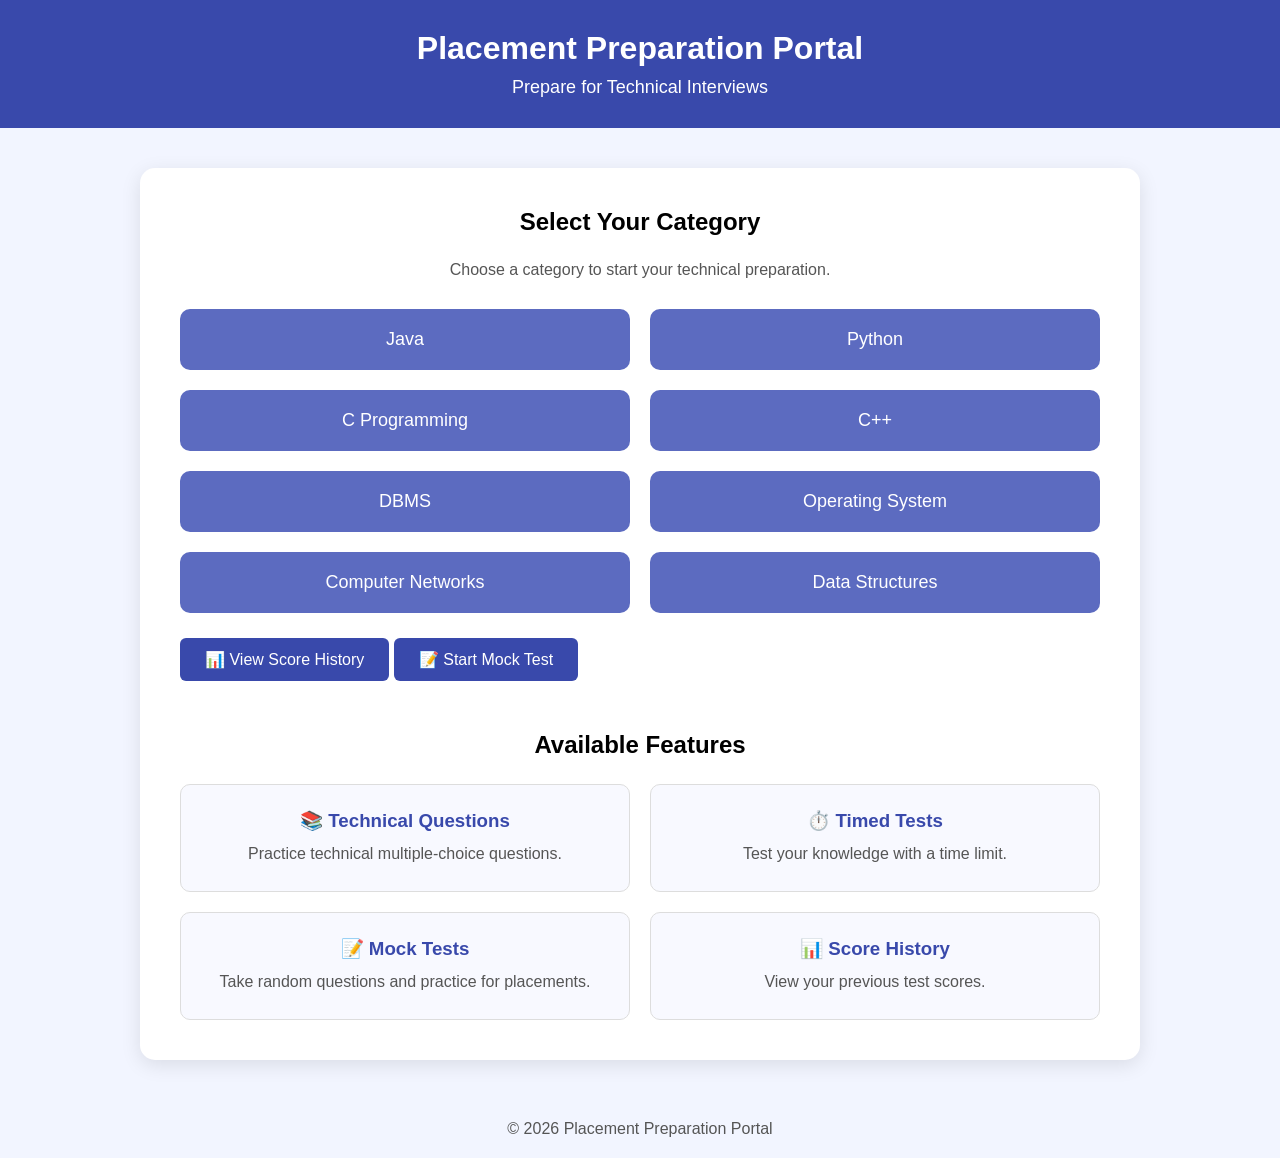
<file: index.html>
<!DOCTYPE html>
<html lang="en">

<head>

    <meta charset="UTF-8">

    <meta name="viewport"
          content="width=device-width, initial-scale=1.0">

    <title>Placement Preparation Portal</title>

    <link rel="stylesheet"
          href="css/style.css">

</head>

<body>


    <!-- ==============================
         HEADER
    =============================== -->

    <header>

        <h1>
            Placement Preparation Portal
        </h1>

        <p>
            Prepare for Technical Interviews
        </p>

    </header>


    <!-- ==============================
         MAIN CONTENT
    =============================== -->

    <main class="container">


        <!-- ==============================
             CATEGORY SELECTION
        =============================== -->

        <h2>
            Select Your Category
        </h2>


        <p class="instruction">

            Choose a category to start
            your technical preparation.

        </p>


        <div class="category-container">


            <button
                onclick="selectCategory('Java')">

                Java

            </button>


            <button
                onclick="selectCategory('Python')">

                Python

            </button>


            <button
                onclick="selectCategory('C Programming')">

                C Programming

            </button>


            <button
                onclick="selectCategory('C++')">

                C++

            </button>


            <button
                onclick="selectCategory('DBMS')">

                DBMS

            </button>


            <button
                onclick="selectCategory('Operating System')">

                Operating System

            </button>


            <button
                onclick="selectCategory('Computer Networks')">

                Computer Networks

            </button>


            <button
                onclick="selectCategory('Data Structures')">

                Data Structures

            </button>

        </div>


        <!-- ==============================
             ACTION BUTTONS
        =============================== -->

        <div class="action-buttons">


            <!-- Score History -->

            <button
                class="next-btn history-btn"
                onclick="location.href='score-history.html'">

                📊 View Score History

            </button>


            <!-- Mock Test -->

            <button
                class="next-btn mock-btn"
                onclick="location.href='mock-test.html'">

                📝 Start Mock Test

            </button>

        </div>


        <!-- ==============================
             FEATURES
        =============================== -->

        <div class="features">


            <h2>
                Available Features
            </h2>


            <div class="feature-list">


                <!-- Technical Questions -->

                <div class="feature-card">

                    <h3>
                        📚 Technical Questions
                    </h3>

                    <p>
                        Practice technical
                        multiple-choice questions.
                    </p>

                </div>


                <!-- Timed Tests -->

                <div class="feature-card">

                    <h3>
                        ⏱️ Timed Tests
                    </h3>

                    <p>
                        Test your knowledge
                        with a time limit.
                    </p>

                </div>


                <!-- Mock Tests -->

                <div class="feature-card">

                    <h3>
                        📝 Mock Tests
                    </h3>

                    <p>
                        Take random questions
                        and practice for placements.
                    </p>

                </div>


                <!-- Score History -->

                <div class="feature-card">

                    <h3>
                        📊 Score History
                    </h3>

                    <p>
                        View your previous
                        test scores.
                    </p>

                </div>

            </div>

        </div>


    </main>


    <!-- ==============================
         FOOTER
    =============================== -->

    <footer>

        <p>
            © 2026 Placement Preparation Portal
        </p>

    </footer>


    <!-- ==============================
         CATEGORY JAVASCRIPT
    =============================== -->

    <script>

        function selectCategory(category) {

            console.log(
                "Selected Category:",
                category
            );


            window.location.href =
                "questions.html?category=" +
                encodeURIComponent(category);

        }

    </script>


</body>

</html>
</file>
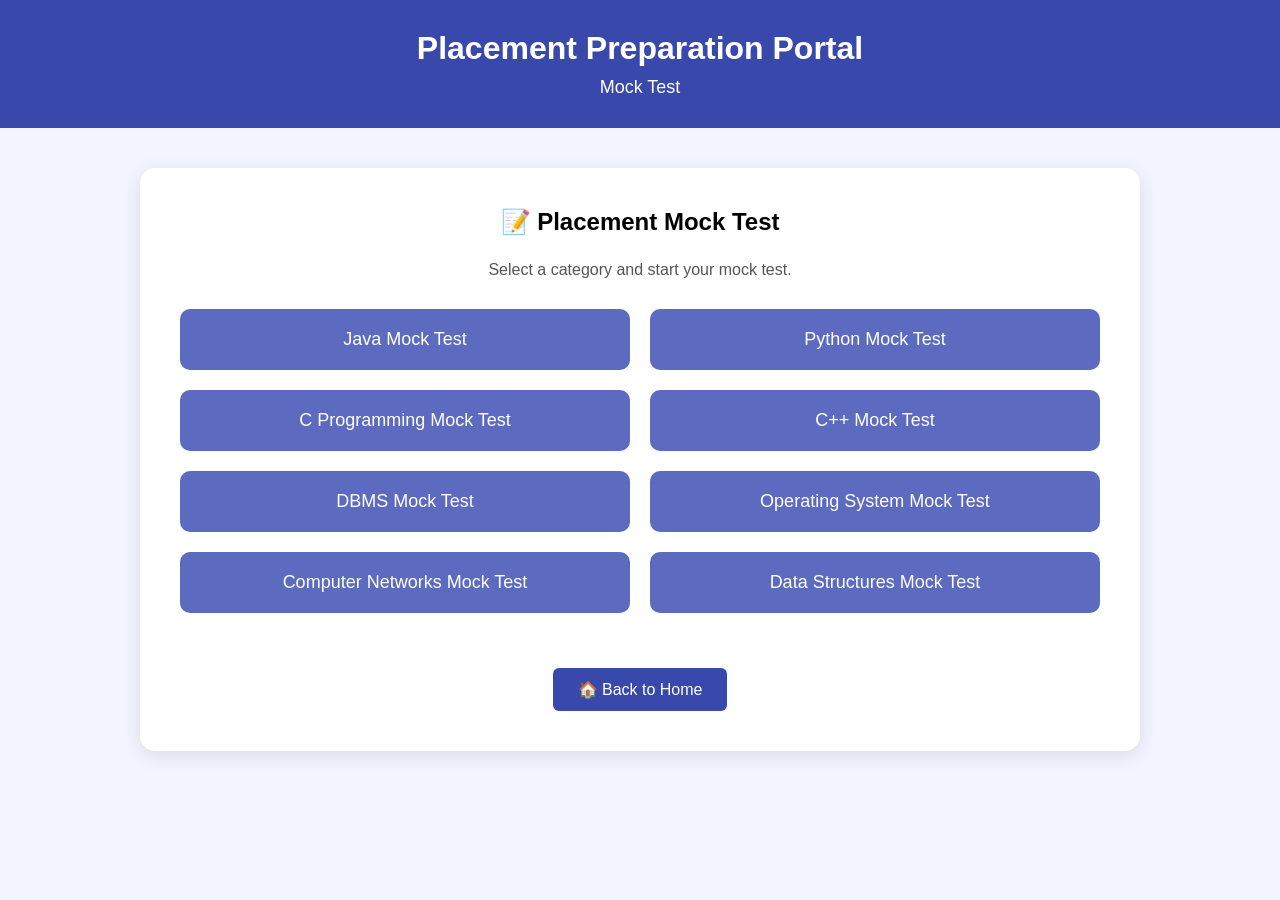
<file: mock-test.html>
<!DOCTYPE html>
<html lang="en">

<head>

    <meta charset="UTF-8">

    <meta name="viewport"
          content="width=device-width, initial-scale=1.0">

    <title>Mock Test</title>

    <link rel="stylesheet"
          href="css/style.css">

</head>

<body>

    <!-- Header -->

    <header>

        <h1>
            Placement Preparation Portal
        </h1>

        <p>
            Mock Test
        </p>

    </header>


    <!-- Main Content -->

    <main class="container">

        <h2>
            📝 Placement Mock Test
        </h2>

        <p class="instruction">
            Select a category and start your mock test.
        </p>


        <!-- Mock Test Categories -->

        <div class="category-container">

            <button
                onclick="startMockTest('Java')">

                Java Mock Test

            </button>


            <button
                onclick="startMockTest('Python')">

                Python Mock Test

            </button>


            <button
                onclick="startMockTest('C Programming')">

                C Programming Mock Test

            </button>


            <button
                onclick="startMockTest('C++')">

                C++ Mock Test

            </button>


            <button
                onclick="startMockTest('DBMS')">

                DBMS Mock Test

            </button>


            <button
                onclick="startMockTest('Operating System')">

                Operating System Mock Test

            </button>


            <button
                onclick="startMockTest('Computer Networks')">

                Computer Networks Mock Test

            </button>


            <button
                onclick="startMockTest('Data Structures')">

                Data Structures Mock Test

            </button>

        </div>


        <!-- Back Button -->

        <div style="
            text-align: center;
            margin-top: 30px;
        ">

            <button
                class="next-btn"
                onclick="location.href='index.html'">

                🏠 Back to Home

            </button>

        </div>

    </main>


    <!-- JavaScript -->

    <script>

        function startMockTest(category) {

            console.log(
                "Starting Mock Test:",
                category
            );


            window.location.href =
                "mock-questions.html?category=" +
                encodeURIComponent(category);

        }

    </script>


</body>

</html>
</file>
<file: css/style.css>
/* ==============================
   GENERAL
================================= */

* {
    margin: 0;
    padding: 0;
    box-sizing: border-box;
}


body {
    font-family: Arial, sans-serif;
    background-color: #f2f5ff;
    min-height: 100vh;
}


/* ==============================
   HEADER
================================= */

header {
    background-color: #3949ab;
    color: white;
    text-align: center;
    padding: 30px;
}


header h1 {
    margin-bottom: 10px;
    font-size: 32px;
}


header p {
    font-size: 18px;
}


/* ==============================
   MAIN CONTAINER
================================= */

.container {
    width: 90%;
    max-width: 1000px;
    margin: 40px auto;
    background-color: white;
    padding: 40px;
    border-radius: 15px;

    box-shadow:
        0 5px 20px rgba(0, 0, 0, 0.1);
}


.container h2 {
    text-align: center;
    margin-bottom: 25px;
}


/* ==============================
   INSTRUCTION
================================= */

.instruction {
    text-align: center;
    margin-bottom: 30px;
    color: #555;
    font-size: 16px;
}


/* ==============================
   CATEGORY BUTTONS
================================= */

.category-container {
    display: grid;

    grid-template-columns:
        repeat(2, 1fr);

    gap: 20px;
}


.category-container button {
    padding: 20px;

    border: none;

    border-radius: 10px;

    background-color: #5c6bc0;

    color: white;

    font-size: 18px;

    cursor: pointer;

    transition: 0.3s;
}


.category-container button:hover {
    background-color: #303f9f;

    transform: translateY(-2px);
}


/* ==============================
   FEATURES
================================= */

.features {
    margin-top: 50px;
}


.feature-list {
    display: grid;

    grid-template-columns:
        repeat(2, 1fr);

    gap: 20px;
}


.feature-card {
    padding: 25px;

    background-color: #f8f9ff;

    border: 1px solid #ddd;

    border-radius: 10px;

    text-align: center;
}


.feature-card h3 {
    margin-bottom: 10px;

    color: #3949ab;
}


.feature-card p {
    color: #555;

    line-height: 1.5;
}


/* ==============================
   TEST HEADER
================================= */

.test-header {
    display: flex;

    justify-content:
        space-between;

    align-items: center;

    margin-bottom: 25px;

    gap: 20px;
}


.test-header h2 {
    margin-bottom: 0;

    color: #3949ab;
}


/* ==============================
   TIMER
================================= */

.timer {
    background-color: #3949ab;

    color: white;

    padding: 12px 18px;

    border-radius: 8px;

    font-size: 18px;

    font-weight: bold;

    white-space: nowrap;
}


#timer {
    margin-left: 5px;
}


/* ==============================
   QUESTION BOX
================================= */

.question-box {
    background-color: #f8f9ff;

    padding: 25px;

    margin-bottom: 20px;

    border-radius: 10px;

    border: 1px solid #ddd;
}


.question-box h3 {
    color: #3949ab;

    margin-bottom: 15px;
}


.question {
    font-size: 20px;

    font-weight: bold;

    margin-bottom: 20px;

    line-height: 1.5;
}


/* ==============================
   OPTIONS
================================= */

.options {
    display: flex;

    flex-direction: column;

    gap: 12px;
}


.options label {
    padding: 14px;

    background-color: white;

    border: 1px solid #ddd;

    border-radius: 6px;

    cursor: pointer;

    transition: 0.2s;
}


.options label:hover {
    background-color: #eef0ff;

    border-color: #5c6bc0;
}


.options input {
    margin-right: 10px;

    cursor: pointer;
}


/* ==============================
   NEXT BUTTON
================================= */

.next-btn {
    margin-top: 25px;

    padding: 12px 25px;

    background-color: #3949ab;

    color: white;

    border: none;

    border-radius: 6px;

    font-size: 16px;

    cursor: pointer;

    transition: 0.3s;
}


.next-btn:hover {
    background-color: #303f9f;

    transform: translateY(-1px);
}


/* ==============================
   RESULT BOX
================================= */

.result-box {
    text-align: center;

    padding: 30px;
}


.result-box h2 {
    margin-bottom: 20px;

    color: #3949ab;
}


.result-box h3 {
    margin-bottom: 15px;
}


.result-box p {
    font-size: 18px;

    margin: 15px 0;
}


/* ==============================
   SCORE HISTORY
================================= */

.score-table {
    width: 100%;

    border-collapse: collapse;

    margin-top: 25px;

    background-color: white;
}


.score-table th,
.score-table td {
    border: 1px solid #ddd;

    padding: 12px;

    text-align: center;
}


.score-table th {
    background-color: #3949ab;

    color: white;

    font-size: 15px;
}


.score-table td {
    font-size: 14px;
}


.score-table tr:nth-child(even) {
    background-color: #f5f5f5;
}


.score-table tr:hover {
    background-color: #eef0ff;
}


/* ==============================
   FOOTER
================================= */

footer {
    text-align: center;

    padding: 20px;

    color: #555;

    margin-top: 30px;
}


/* ==============================
   MOBILE RESPONSIVE
================================= */

@media (max-width: 600px) {

    .container {
        width: 95%;

        padding: 20px;

        margin: 20px auto;
    }


    header {
        padding: 20px;
    }


    header h1 {
        font-size: 24px;
    }


    header p {
        font-size: 16px;
    }


    .category-container {
        grid-template-columns: 1fr;
    }


    .feature-list {
        grid-template-columns: 1fr;
    }


    .test-header {
        flex-direction: column;

        text-align: center;
    }


    .timer {
        width: 100%;

        text-align: center;
    }


    .question {
        font-size: 18px;
    }


    /* Make score table scrollable */
    .score-table {
        font-size: 12px;
    }


    .score-table th,
    .score-table td {
        padding: 8px;
    }

}
</file>
